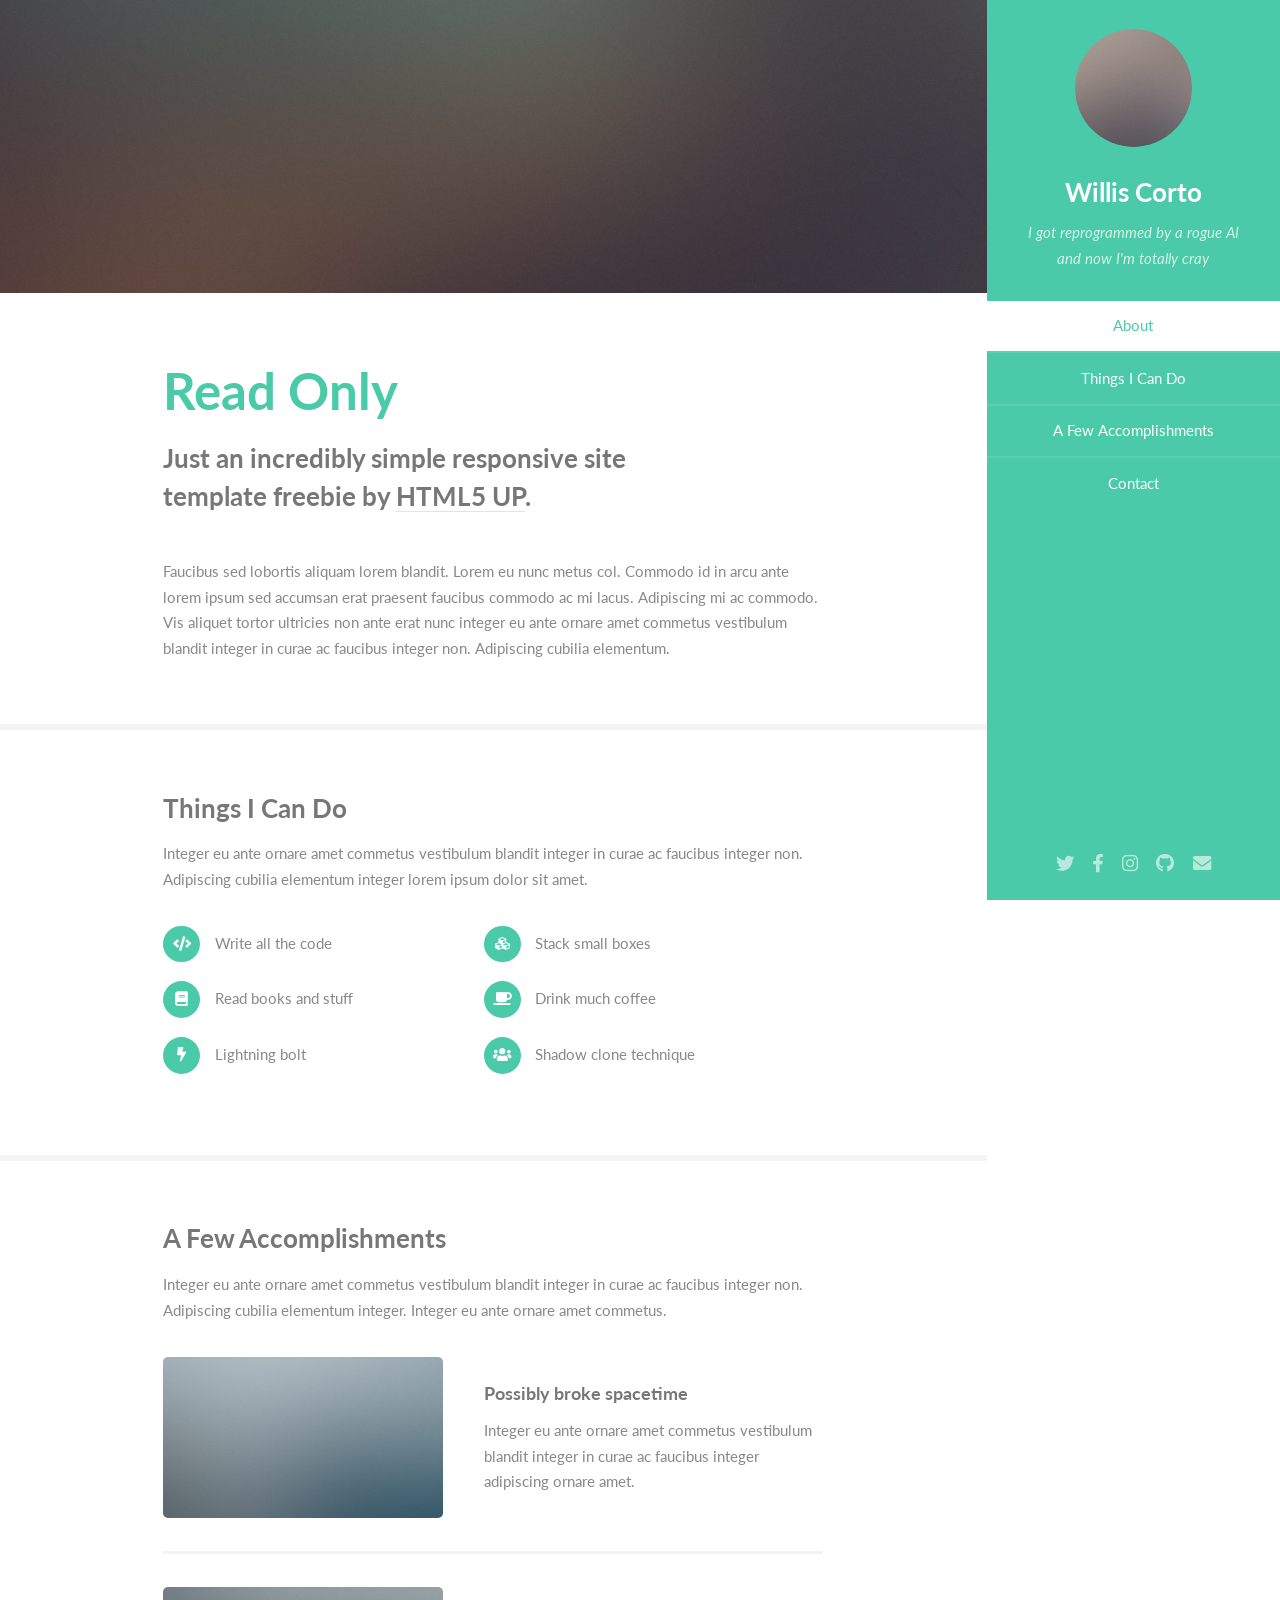
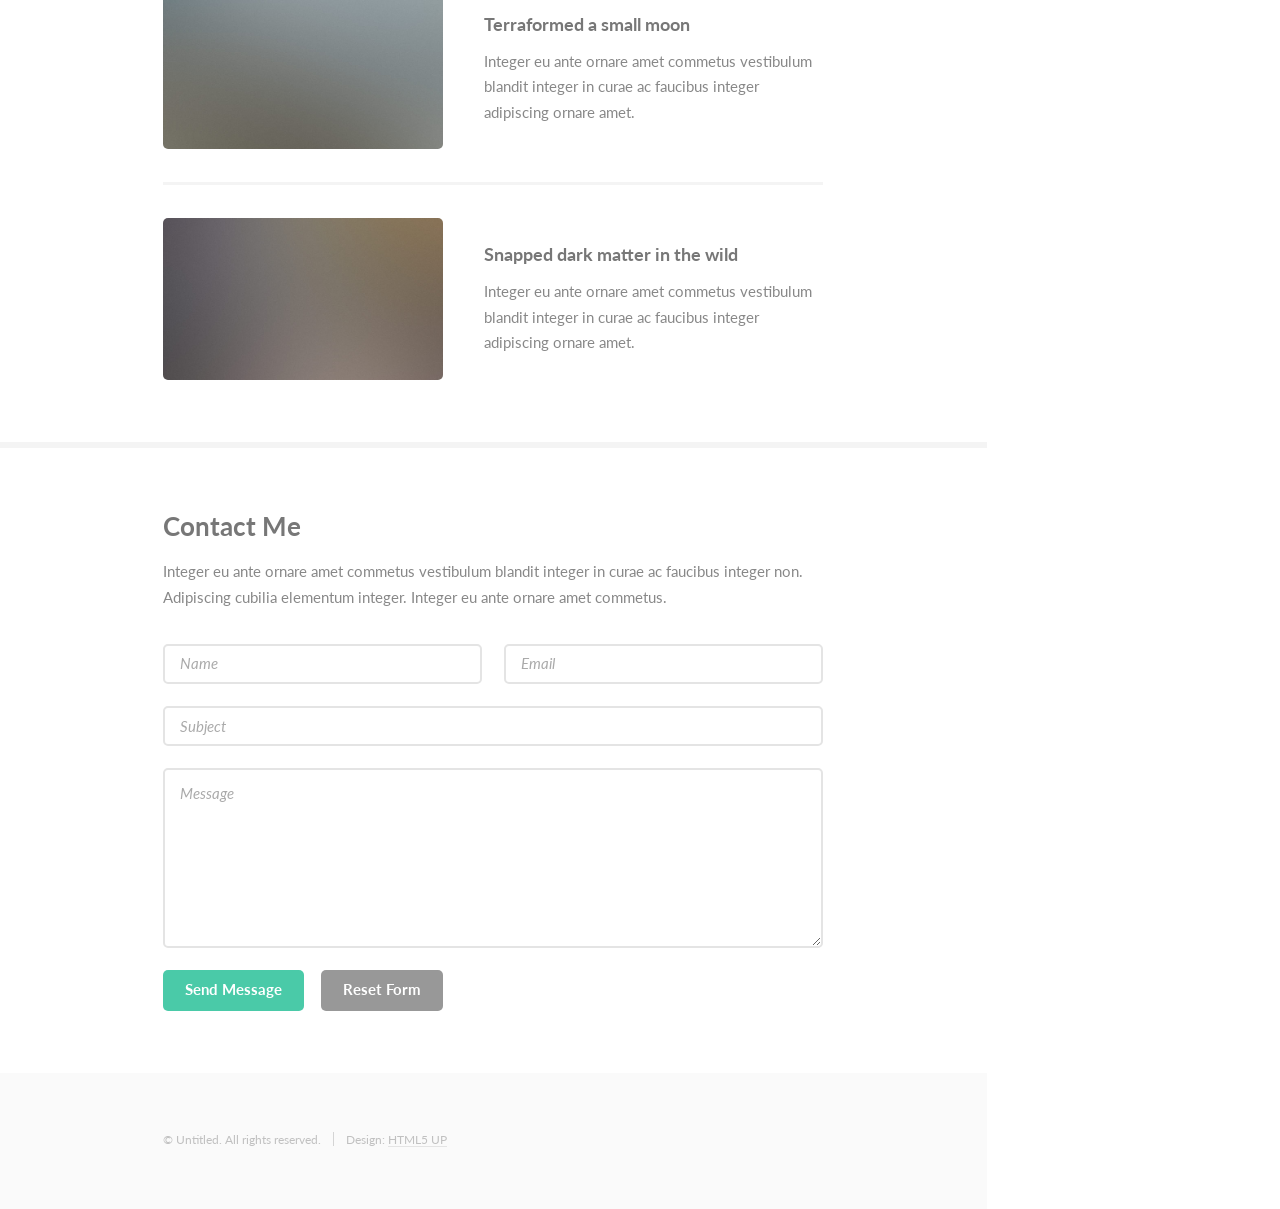
<file: bonam-site/index.html>
<!DOCTYPE HTML>
<!--
	Read Only by HTML5 UP
	html5up.net | @ajlkn
	Free for personal and commercial use under the CCA 3.0 license (html5up.net/license)
-->
<html>
	<head>
		<title>Read Only by HTML5 UP</title>
		<meta charset="utf-8" />
		<meta name="viewport" content="width=device-width, initial-scale=1, user-scalable=no" />
		<link rel="stylesheet" href="assets/css/main.css" />
	</head>
	<body class="is-preload">

		<!-- Header -->
			<section id="header">
				<header>
					<span class="image avatar"><img src="images/avatar.jpg" alt="" /></span>
					<h1 id="logo"><a href="#">Willis Corto</a></h1>
					<p>I got reprogrammed by a rogue AI<br />
					and now I'm totally cray</p>
				</header>
				<nav id="nav">
					<ul>
						<li><a href="#one" class="active">About</a></li>
						<li><a href="#two">Things I Can Do</a></li>
						<li><a href="#three">A Few Accomplishments</a></li>
						<li><a href="#four">Contact</a></li>
					</ul>
				</nav>
				<footer>
					<ul class="icons">
						<li><a href="#" class="icon brands fa-twitter"><span class="label">Twitter</span></a></li>
						<li><a href="#" class="icon brands fa-facebook-f"><span class="label">Facebook</span></a></li>
						<li><a href="#" class="icon brands fa-instagram"><span class="label">Instagram</span></a></li>
						<li><a href="#" class="icon brands fa-github"><span class="label">Github</span></a></li>
						<li><a href="#" class="icon solid fa-envelope"><span class="label">Email</span></a></li>
					</ul>
				</footer>
			</section>

		<!-- Wrapper -->
			<div id="wrapper">

				<!-- Main -->
					<div id="main">

						<!-- One -->
							<section id="one">
								<div class="image main" data-position="center">
									<img src="images/banner.jpg" alt="" />
								</div>
								<div class="container">
									<header class="major">
										<h2>Read Only</h2>
										<p>Just an incredibly simple responsive site<br />
										template freebie by <a href="http://html5up.net">HTML5 UP</a>.</p>
									</header>
									<p>Faucibus sed lobortis aliquam lorem blandit. Lorem eu nunc metus col. Commodo id in arcu ante lorem ipsum sed accumsan erat praesent faucibus commodo ac mi lacus. Adipiscing mi ac commodo. Vis aliquet tortor ultricies non ante erat nunc integer eu ante ornare amet commetus vestibulum blandit integer in curae ac faucibus integer non. Adipiscing cubilia elementum.</p>
								</div>
							</section>

						<!-- Two -->
							<section id="two">
								<div class="container">
									<h3>Things I Can Do</h3>
									<p>Integer eu ante ornare amet commetus vestibulum blandit integer in curae ac faucibus integer non. Adipiscing cubilia elementum integer lorem ipsum dolor sit amet.</p>
									<ul class="feature-icons">
										<li class="icon solid fa-code">Write all the code</li>
										<li class="icon solid fa-cubes">Stack small boxes</li>
										<li class="icon solid fa-book">Read books and stuff</li>
										<li class="icon solid fa-coffee">Drink much coffee</li>
										<li class="icon solid fa-bolt">Lightning bolt</li>
										<li class="icon solid fa-users">Shadow clone technique</li>
									</ul>
								</div>
							</section>

						<!-- Three -->
							<section id="three">
								<div class="container">
									<h3>A Few Accomplishments</h3>
									<p>Integer eu ante ornare amet commetus vestibulum blandit integer in curae ac faucibus integer non. Adipiscing cubilia elementum integer. Integer eu ante ornare amet commetus.</p>
									<div class="features">
										<article>
											<a href="#" class="image"><img src="images/pic01.jpg" alt="" /></a>
											<div class="inner">
												<h4>Possibly broke spacetime</h4>
												<p>Integer eu ante ornare amet commetus vestibulum blandit integer in curae ac faucibus integer adipiscing ornare amet.</p>
											</div>
										</article>
										<article>
											<a href="#" class="image"><img src="images/pic02.jpg" alt="" /></a>
											<div class="inner">
												<h4>Terraformed a small moon</h4>
												<p>Integer eu ante ornare amet commetus vestibulum blandit integer in curae ac faucibus integer adipiscing ornare amet.</p>
											</div>
										</article>
										<article>
											<a href="#" class="image"><img src="images/pic03.jpg" alt="" /></a>
											<div class="inner">
												<h4>Snapped dark matter in the wild</h4>
												<p>Integer eu ante ornare amet commetus vestibulum blandit integer in curae ac faucibus integer adipiscing ornare amet.</p>
											</div>
										</article>
									</div>
								</div>
							</section>

						<!-- Four -->
							<section id="four">
								<div class="container">
									<h3>Contact Me</h3>
									<p>Integer eu ante ornare amet commetus vestibulum blandit integer in curae ac faucibus integer non. Adipiscing cubilia elementum integer. Integer eu ante ornare amet commetus.</p>
									<form method="post" action="#">
										<div class="row gtr-uniform">
											<div class="col-6 col-12-xsmall"><input type="text" name="name" id="name" placeholder="Name" /></div>
											<div class="col-6 col-12-xsmall"><input type="email" name="email" id="email" placeholder="Email" /></div>
											<div class="col-12"><input type="text" name="subject" id="subject" placeholder="Subject" /></div>
											<div class="col-12"><textarea name="message" id="message" placeholder="Message" rows="6"></textarea></div>
											<div class="col-12">
												<ul class="actions">
													<li><input type="submit" class="primary" value="Send Message" /></li>
													<li><input type="reset" value="Reset Form" /></li>
												</ul>
											</div>
										</div>
									</form>
								</div>
							</section>

						<!-- Five -->
						<!--
							<section id="five">
								<div class="container">
									<h3>Elements</h3>

									<section>
										<h4>Text</h4>
										<p>This is <b>bold</b> and this is <strong>strong</strong>. This is <i>italic</i> and this is <em>emphasized</em>.
										This is <sup>superscript</sup> text and this is <sub>subscript</sub> text.
										This is <u>underlined</u> and this is code: <code>for (;;) { ... }</code>. Finally, <a href="#">this is a link</a>.</p>
										<hr />
										<header>
											<h4>Heading with a Subtitle</h4>
											<p>Lorem ipsum dolor sit amet nullam id egestas urna aliquam</p>
										</header>
										<p>Nunc lacinia ante nunc ac lobortis. Interdum adipiscing gravida odio porttitor sem non mi integer non faucibus ornare mi ut ante amet placerat aliquet. Volutpat eu sed ante lacinia sapien lorem accumsan varius montes viverra nibh in adipiscing blandit tempus accumsan.</p>
										<header>
											<h5>Heading with a Subtitle</h5>
											<p>Lorem ipsum dolor sit amet nullam id egestas urna aliquam</p>
										</header>
										<p>Nunc lacinia ante nunc ac lobortis. Interdum adipiscing gravida odio porttitor sem non mi integer non faucibus ornare mi ut ante amet placerat aliquet. Volutpat eu sed ante lacinia sapien lorem accumsan varius montes viverra nibh in adipiscing blandit tempus accumsan.</p>
										<hr />
										<h2>Heading Level 2</h2>
										<h3>Heading Level 3</h3>
										<h4>Heading Level 4</h4>
										<h5>Heading Level 5</h5>
										<h6>Heading Level 6</h6>
										<hr />
										<h5>Blockquote</h5>
										<blockquote>Fringilla nisl. Donec accumsan interdum nisi, quis tincidunt felis sagittis eget tempus euismod. Vestibulum ante ipsum primis in faucibus vestibulum. Blandit adipiscing eu felis iaculis volutpat ac adipiscing accumsan faucibus. Vestibulum ante ipsum primis in faucibus lorem ipsum dolor sit amet nullam adipiscing eu felis.</blockquote>
										<h5>Preformatted</h5>
										<pre><code>i = 0;

while (!deck.isInOrder()) {
    print 'Iteration ' + i;
    deck.shuffle();
    i++;
}

print 'It took ' + i + ' iterations to sort the deck.';</code></pre>
									</section>

									<section>
										<h4>Lists</h4>
										<div class="row">
											<div class="col-6 col-12-xsmall">
												<h5>Unordered</h5>
												<ul>
													<li>Dolor pulvinar etiam magna etiam.</li>
													<li>Sagittis adipiscing lorem eleifend.</li>
													<li>Felis enim feugiat dolore viverra.</li>
												</ul>
												<h5>Alternate</h5>
												<ul class="alt">
													<li>Dolor pulvinar etiam magna etiam.</li>
													<li>Sagittis adipiscing lorem eleifend.</li>
													<li>Felis enim feugiat dolore viverra.</li>
												</ul>
											</div>
											<div class="col-6 col-12-xsmall">
												<h5>Ordered</h5>
												<ol>
													<li>Dolor pulvinar etiam magna etiam.</li>
													<li>Etiam vel felis at lorem sed viverra.</li>
													<li>Felis enim feugiat dolore viverra.</li>
													<li>Dolor pulvinar etiam magna etiam.</li>
													<li>Etiam vel felis at lorem sed viverra.</li>
													<li>Felis enim feugiat dolore viverra.</li>
												</ol>
												<h5>Icons</h5>
												<ul class="icons">
													<li><a href="#" class="icon brands fa-twitter"><span class="label">Twitter</span></a></li>
													<li><a href="#" class="icon brands fa-facebook-f"><span class="label">Facebook</span></a></li>
													<li><a href="#" class="icon brands fa-instagram"><span class="label">Instagram</span></a></li>
													<li><a href="#" class="icon brands fa-github"><span class="label">Github</span></a></li>
													<li><a href="#" class="icon brands fa-dribbble"><span class="label">Dribbble</span></a></li>
													<li><a href="#" class="icon brands fa-tumblr"><span class="label">Tumblr</span></a></li>
												</ul>
											</div>
										</div>
										<h5>Actions</h5>
										<ul class="actions">
											<li><a href="#" class="button primary">Default</a></li>
											<li><a href="#" class="button">Default</a></li>
											<li><a href="#" class="button alt">Default</a></li>
										</ul>
										<ul class="actions small">
											<li><a href="#" class="button primary small">Small</a></li>
											<li><a href="#" class="button small">Small</a></li>
											<li><a href="#" class="button alt small">Small</a></li>
										</ul>
										<div class="row">
											<div class="col-3 col-6-medium col-12-xsmall">
												<ul class="actions stacked">
													<li><a href="#" class="button primary">Default</a></li>
													<li><a href="#" class="button">Default</a></li>
													<li><a href="#" class="button alt">Default</a></li>
												</ul>
											</div>
											<div class="col-3 col-6 col-12-xsmall">
												<ul class="actions stacked">
													<li><a href="#" class="button primary small">Small</a></li>
													<li><a href="#" class="button small">Small</a></li>
													<li><a href="#" class="button alt small">Small</a></li>
												</ul>
											</div>
											<div class="col-3 col-6-medium col-12-xsmall">
												<ul class="actions stacked">
													<li><a href="#" class="button primary fit">Default</a></li>
													<li><a href="#" class="button fit">Default</a></li>
													<li><a href="#" class="button alt fit">Default</a></li>
												</ul>
											</div>
											<div class="col-3 col-6-medium col-12-xsmall">
												<ul class="actions stacked">
													<li><a href="#" class="button primary small fit">Small</a></li>
													<li><a href="#" class="button small fit">Small</a></li>
													<li><a href="#" class="button alt small fit">Small</a></li>
												</ul>
											</div>
										</div>
									</section>

									<section>
										<h4>Table</h4>
										<h5>Default</h5>
										<div class="table-wrapper">
											<table>
												<thead>
													<tr>
														<th>Name</th>
														<th>Description</th>
														<th>Price</th>
													</tr>
												</thead>
												<tbody>
													<tr>
														<td>Item One</td>
														<td>Ante turpis integer aliquet porttitor.</td>
														<td>29.99</td>
													</tr>
													<tr>
														<td>Item Two</td>
														<td>Vis ac commodo adipiscing arcu aliquet.</td>
														<td>19.99</td>
													</tr>
													<tr>
														<td>Item Three</td>
														<td> Morbi faucibus arcu accumsan lorem.</td>
														<td>29.99</td>
													</tr>
													<tr>
														<td>Item Four</td>
														<td>Vitae integer tempus condimentum.</td>
														<td>19.99</td>
													</tr>
													<tr>
														<td>Item Five</td>
														<td>Ante turpis integer aliquet porttitor.</td>
														<td>29.99</td>
													</tr>
												</tbody>
												<tfoot>
													<tr>
														<td colspan="2"></td>
														<td>100.00</td>
													</tr>
												</tfoot>
											</table>
										</div>

										<h5>Alternate</h5>
										<div class="table-wrapper">
											<table class="alt">
												<thead>
													<tr>
														<th>Name</th>
														<th>Description</th>
														<th>Price</th>
													</tr>
												</thead>
												<tbody>
													<tr>
														<td>Item One</td>
														<td>Ante turpis integer aliquet porttitor.</td>
														<td>29.99</td>
													</tr>
													<tr>
														<td>Item Two</td>
														<td>Vis ac commodo adipiscing arcu aliquet.</td>
														<td>19.99</td>
													</tr>
													<tr>
														<td>Item Three</td>
														<td> Morbi faucibus arcu accumsan lorem.</td>
														<td>29.99</td>
													</tr>
													<tr>
														<td>Item Four</td>
														<td>Vitae integer tempus condimentum.</td>
														<td>19.99</td>
													</tr>
													<tr>
														<td>Item Five</td>
														<td>Ante turpis integer aliquet porttitor.</td>
														<td>29.99</td>
													</tr>
												</tbody>
												<tfoot>
													<tr>
														<td colspan="2"></td>
														<td>100.00</td>
													</tr>
												</tfoot>
											</table>
										</div>
									</section>

									<section>
										<h4>Buttons</h4>
										<ul class="actions">
											<li><a href="#" class="button primary">Primary</a></li>
											<li><a href="#" class="button">Default</a></li>
											<li><a href="#" class="button alt">Alternate</a></li>
										</ul>
										<ul class="actions">
											<li><a href="#" class="button primary large">Large</a></li>
											<li><a href="#" class="button">Default</a></li>
											<li><a href="#" class="button alt small">Small</a></li>
										</ul>
										<ul class="actions fit">
											<li><a href="#" class="button primary fit">Fit</a></li>
											<li><a href="#" class="button fit">Fit</a></li>
											<li><a href="#" class="button alt fit">Fit</a></li>
										</ul>
										<ul class="actions fit small">
											<li><a href="#" class="button primary fit small">Fit + Small</a></li>
											<li><a href="#" class="button fit small">Fit + Small</a></li>
											<li><a href="#" class="button alt fit small">Fit + Small</a></li>
										</ul>
										<ul class="actions">
											<li><a href="#" class="button primary icon solid fa-download">Icon</a></li>
											<li><a href="#" class="button icon solid fa-download">Icon</a></li>
											<li><a href="#" class="button alt icon solid fa-check">Icon</a></li>
										</ul>
										<ul class="actions">
											<li><span class="button primary disabled">Primary</span></li>
											<li><span class="button disabled">Default</span></li>
											<li><span class="button alt disabled">Alternate</span></li>
										</ul>
									</section>

									<section>
										<h4>Form</h4>
										<form method="post" action="#">
											<div class="row gtr-uniform">
												<div class="col-6 col-12-xsmall">
													<input type="text" name="demo-name" id="demo-name" value="" placeholder="Name" />
												</div>
												<div class="col-6 col-12-xsmall">
													<input type="email" name="demo-email" id="demo-email" value="" placeholder="Email" />
												</div>
												<div class="col-12">
													<select name="demo-category" id="demo-category">
														<option value="">- Category -</option>
														<option value="1">Manufacturing</option>
														<option value="1">Shipping</option>
														<option value="1">Administration</option>
														<option value="1">Human Resources</option>
													</select>
												</div>
												<div class="col-4 col-12-medium">
													<input type="radio" id="demo-priority-low" name="demo-priority" checked>
													<label for="demo-priority-low">Low Priority</label>
												</div>
												<div class="col-4 col-12-medium">
													<input type="radio" id="demo-priority-normal" name="demo-priority">
													<label for="demo-priority-normal">Normal Priority</label>
												</div>
												<div class="col-4 col-12-medium">
													<input type="radio" id="demo-priority-high" name="demo-priority">
													<label for="demo-priority-high">High Priority</label>
												</div>
												<div class="col-6 col-12-medium">
													<input type="checkbox" id="demo-copy" name="demo-copy">
													<label for="demo-copy">Email me a copy of this message</label>
												</div>
												<div class="col-6 col-12-medium">
													<input type="checkbox" id="demo-human" name="demo-human" checked>
													<label for="demo-human">I am a human and not a robot</label>
												</div>
												<div class="col-12">
													<textarea name="demo-message" id="demo-message" placeholder="Enter your message" rows="6"></textarea>
												</div>
												<div class="col-12">
													<ul class="actions">
														<li><input type="submit" value="Send Message" /></li>
														<li><input type="reset" value="Reset" class="alt" /></li>
													</ul>
												</div>
											</div>
										</form>
									</section>

									<section>
										<h4>Image</h4>
										<h5>Fit</h5>
										<span class="image fit"><img src="images/banner.jpg" alt="" /></span>
										<div class="box alt">
											<div class="row gtr-50 gtr-uniform">
												<div class="col-4"><span class="image fit"><img src="images/pic01.jpg" alt="" /></span></div>
												<div class="col-4"><span class="image fit"><img src="images/pic02.jpg" alt="" /></span></div>
												<div class="col-4"><span class="image fit"><img src="images/pic03.jpg" alt="" /></span></div>
												<div class="col-4"><span class="image fit"><img src="images/pic02.jpg" alt="" /></span></div>
												<div class="col-4"><span class="image fit"><img src="images/pic03.jpg" alt="" /></span></div>
												<div class="col-4"><span class="image fit"><img src="images/pic01.jpg" alt="" /></span></div>
												<div class="col-4"><span class="image fit"><img src="images/pic03.jpg" alt="" /></span></div>
												<div class="col-4"><span class="image fit"><img src="images/pic01.jpg" alt="" /></span></div>
												<div class="col-4"><span class="image fit"><img src="images/pic02.jpg" alt="" /></span></div>
											</div>
										</div>
										<h5>Left &amp; Right</h5>
										<p><span class="image left"><img src="images/avatar.jpg" alt="" /></span>Fringilla nisl. Donec accumsan interdum nisi, quis tincidunt felis sagittis eget. tempus euismod. Vestibulum ante ipsum primis in faucibus vestibulum. Blandit adipiscing eu felis iaculis volutpat ac adipiscing accumsan eu faucibus. Integer ac pellentesque praesent tincidunt felis sagittis eget. tempus euismod. Vestibulum ante ipsum primis in faucibus vestibulum. Blandit adipiscing eu felis iaculis volutpat ac adipiscing accumsan eu faucibus. Integer ac pellentesque praesent. Donec accumsan interdum nisi, quis tincidunt felis sagittis eget. tempus euismod. Vestibulum ante ipsum primis in faucibus vestibulum. Blandit adipiscing eu felis iaculis volutpat ac adipiscing accumsan eu faucibus. Integer ac pellentesque praesent tincidunt felis sagittis eget. tempus euismod. Vestibulum ante ipsum primis in faucibus vestibulum. Blandit adipiscing eu felis iaculis volutpat ac adipiscing accumsan eu faucibus. Integer ac pellentesque praesent.</p>
										<p><span class="image right"><img src="images/avatar.jpg" alt="" /></span>Fringilla nisl. Donec accumsan interdum nisi, quis tincidunt felis sagittis eget. tempus euismod. Vestibulum ante ipsum primis in faucibus vestibulum. Blandit adipiscing eu felis iaculis volutpat ac adipiscing accumsan eu faucibus. Integer ac pellentesque praesent tincidunt felis sagittis eget. tempus euismod. Vestibulum ante ipsum primis in faucibus vestibulum. Blandit adipiscing eu felis iaculis volutpat ac adipiscing accumsan eu faucibus. Integer ac pellentesque praesent. Donec accumsan interdum nisi, quis tincidunt felis sagittis eget. tempus euismod. Vestibulum ante ipsum primis in faucibus vestibulum. Blandit adipiscing eu felis iaculis volutpat ac adipiscing accumsan eu faucibus. Integer ac pellentesque praesent tincidunt felis sagittis eget. tempus euismod. Vestibulum ante ipsum primis in faucibus vestibulum. Blandit adipiscing eu felis iaculis volutpat ac adipiscing accumsan eu faucibus. Integer ac pellentesque praesent.</p>
									</section>

								</div>
							</section>
						-->

					</div>

				<!-- Footer -->
					<section id="footer">
						<div class="container">
							<ul class="copyright">
								<li>&copy; Untitled. All rights reserved.</li><li>Design: <a href="http://html5up.net">HTML5 UP</a></li>
							</ul>
						</div>
					</section>

			</div>

		<!-- Scripts -->
			<script src="assets/js/jquery.min.js"></script>
			<script src="assets/js/jquery.scrollex.min.js"></script>
			<script src="assets/js/jquery.scrolly.min.js"></script>
			<script src="assets/js/browser.min.js"></script>
			<script src="assets/js/breakpoints.min.js"></script>
			<script src="assets/js/util.js"></script>
			<script src="assets/js/main.js"></script>

	</body>
</html>
</file>
<file: bonam-site/assets/css/main.css>
@import url("fontawesome-all.min.css");
@import url("https://fonts.googleapis.com/css?family=Lato:400,400italic,700,700italic|Source+Code+Pro:400");

/*
	Read Only by HTML5 UP
	html5up.net | @ajlkn
	Free for personal and commercial use under the CCA 3.0 license (html5up.net/license)
*/

html, body, div, span, applet, object,
iframe, h1, h2, h3, h4, h5, h6, p, blockquote,
pre, a, abbr, acronym, address, big, cite,
code, del, dfn, em, img, ins, kbd, q, s, samp,
small, strike, strong, sub, sup, tt, var, b,
u, i, center, dl, dt, dd, ol, ul, li, fieldset,
form, label, legend, table, caption, tbody,
tfoot, thead, tr, th, td, article, aside,
canvas, details, embed, figure, figcaption,
footer, header, hgroup, menu, nav, output, ruby,
section, summary, time, mark, audio, video {
	margin: 0;
	padding: 0;
	border: 0;
	font-size: 100%;
	font: inherit;
	vertical-align: baseline;}

article, aside, details, figcaption, figure,
footer, header, hgroup, menu, nav, section {
	display: block;}

body {
	line-height: 1;
}

ol, ul {
	list-style: none;
}

blockquote, q {
	quotes: none;
}

	blockquote:before, blockquote:after, q:before, q:after {
		content: '';
		content: none;
	}

table {
	border-collapse: collapse;
	border-spacing: 0;
}

body {
	-webkit-text-size-adjust: none;
}

mark {
	background-color: transparent;
	color: inherit;
}

input::-moz-focus-inner {
	border: 0;
	padding: 0;
}

input, select, textarea {
	-moz-appearance: none;
	-webkit-appearance: none;
	-ms-appearance: none;
	appearance: none;
}

/* Basic */

	html {
		box-sizing: border-box;
	}

	*, *:before, *:after {
		box-sizing: inherit;
	}

	body {
		background: #fff;
	}

		body.is-preload *, body.is-preload *:before, body.is-preload *:after {
			-moz-animation: none !important;
			-webkit-animation: none !important;
			-ms-animation: none !important;
			animation: none !important;
			-moz-transition: none !important;
			-webkit-transition: none !important;
			-ms-transition: none !important;
			transition: none !important;
		}

	body, input, select, textarea {
		color: #888;
		font-family: "Lato", sans-serif;
		font-size: 16pt;
		font-weight: 400;
		line-height: 1.75em;
	}

	a {
		-moz-transition: color 0.2s ease-in-out, border-color 0.2s ease-in-out;
		-webkit-transition: color 0.2s ease-in-out, border-color 0.2s ease-in-out;
		-ms-transition: color 0.2s ease-in-out, border-color 0.2s ease-in-out;
		transition: color 0.2s ease-in-out, border-color 0.2s ease-in-out;
		border-bottom: solid 1px #e4e4e4;
		color: inherit;
		text-decoration: none;
	}

		a:hover {
			border-bottom-color: transparent;
			color: #4acaa8 !important;
		}

	strong, b {
		color: #777;
		font-weight: 700;
	}

	em, i {
		font-style: italic;
	}

	p {
		margin: 0 0 2.25em 0;
	}

	h1, h2, h3, h4, h5, h6 {
		color: #777;
		font-weight: 700;
		line-height: 1em;
		margin: 0 0 0.5625em 0;
	}

		h1 a, h2 a, h3 a, h4 a, h5 a, h6 a {
			border: 0;
			color: inherit;
			text-decoration: none;
		}

	h2 {
		font-size: 2em;
		line-height: 1.5em;
	}

	h3 {
		font-size: 1.75em;
		line-height: 1.5em;
	}

	h4 {
		font-size: 1.25em;
		line-height: 1.5em;
	}

	h5 {
		font-size: 0.9em;
		line-height: 1.5em;
	}

	h6 {
		font-size: 0.7em;
		line-height: 1.5em;
	}

	sub {
		font-size: 0.8em;
		position: relative;
		top: 0.5em;
	}

	sup {
		font-size: 0.8em;
		position: relative;
		top: -0.5em;
	}

	hr {
		border: 0;
		border-bottom: solid 2px #f4f4f4;
		margin: 2.25em 0;
	}

		hr.major {
			margin: 3.375em 0;
		}

	blockquote {
		border-left: solid 8px #e4e4e4;
		font-style: italic;
		margin: 0 0 2.25em 0;
		padding: 0.5em 0 0.5em 2em;
	}

	code {
		background: #555;
		border-radius: 5px;
		color: #fff;
		font-family: "Source Code Pro", monospace;
		font-size: 0.9em;
		margin: 0 0.25em;
		padding: 0.25em 0.65em;
	}

	pre {
		font-family: "Source Code Pro", monospace;
		font-size: 0.9em;
		margin: 0 0 2.25em 0;
	}

		pre code {
			-webkit-overflow-scrolling: touch;
			display: block;
			line-height: 1.5em;
			overflow-x: auto;
			padding: 1em 1.5em;
		}

	.align-left {
		text-align: left;
	}

	.align-center {
		text-align: center;
	}

	.align-right {
		text-align: right;
	}

/* Row */

	.row {
		display: flex;
		flex-wrap: wrap;
		box-sizing: border-box;
		align-items: stretch;
	}

		.row > * {
			box-sizing: border-box;
		}

		.row.gtr-uniform > * > :last-child {
			margin-bottom: 0;
		}

		.row.aln-left {
			justify-content: flex-start;
		}

		.row.aln-center {
			justify-content: center;
		}

		.row.aln-right {
			justify-content: flex-end;
		}

		.row.aln-top {
			align-items: flex-start;
		}

		.row.aln-middle {
			align-items: center;
		}

		.row.aln-bottom {
			align-items: flex-end;
		}

		.row > .imp {
			order: -1;
		}

		.row > .col-1 {
			width: 8.33333%;
		}

		.row > .off-1 {
			margin-left: 8.33333%;
		}

		.row > .col-2 {
			width: 16.66667%;
		}

		.row > .off-2 {
			margin-left: 16.66667%;
		}

		.row > .col-3 {
			width: 25%;
		}

		.row > .off-3 {
			margin-left: 25%;
		}

		.row > .col-4 {
			width: 33.33333%;
		}

		.row > .off-4 {
			margin-left: 33.33333%;
		}

		.row > .col-5 {
			width: 41.66667%;
		}

		.row > .off-5 {
			margin-left: 41.66667%;
		}

		.row > .col-6 {
			width: 50%;
		}

		.row > .off-6 {
			margin-left: 50%;
		}

		.row > .col-7 {
			width: 58.33333%;
		}

		.row > .off-7 {
			margin-left: 58.33333%;
		}

		.row > .col-8 {
			width: 66.66667%;
		}

		.row > .off-8 {
			margin-left: 66.66667%;
		}

		.row > .col-9 {
			width: 75%;
		}

		.row > .off-9 {
			margin-left: 75%;
		}

		.row > .col-10 {
			width: 83.33333%;
		}

		.row > .off-10 {
			margin-left: 83.33333%;
		}

		.row > .col-11 {
			width: 91.66667%;
		}

		.row > .off-11 {
			margin-left: 91.66667%;
		}

		.row > .col-12 {
			width: 100%;
		}

		.row > .off-12 {
			margin-left: 100%;
		}

		.row.gtr-0 {
			margin-top: 0;
			margin-left: 0em;
		}

			.row.gtr-0 > * {
				padding: 0 0 0 0em;
			}

			.row.gtr-0.gtr-uniform {
				margin-top: 0em;
			}

				.row.gtr-0.gtr-uniform > * {
					padding-top: 0em;
				}

		.row.gtr-25 {
			margin-top: 0;
			margin-left: -0.5em;
		}

			.row.gtr-25 > * {
				padding: 0 0 0 0.5em;
			}

			.row.gtr-25.gtr-uniform {
				margin-top: -0.5em;
			}

				.row.gtr-25.gtr-uniform > * {
					padding-top: 0.5em;
				}

		.row.gtr-50 {
			margin-top: 0;
			margin-left: -1em;
		}

			.row.gtr-50 > * {
				padding: 0 0 0 1em;
			}

			.row.gtr-50.gtr-uniform {
				margin-top: -1em;
			}

				.row.gtr-50.gtr-uniform > * {
					padding-top: 1em;
				}

		.row {
			margin-top: 0;
			margin-left: -2em;
		}

			.row > * {
				padding: 0 0 0 2em;
			}

			.row.gtr-uniform {
				margin-top: -2em;
			}

				.row.gtr-uniform > * {
					padding-top: 2em;
				}

		.row.gtr-150 {
			margin-top: 0;
			margin-left: -3em;
		}

			.row.gtr-150 > * {
				padding: 0 0 0 3em;
			}

			.row.gtr-150.gtr-uniform {
				margin-top: -3em;
			}

				.row.gtr-150.gtr-uniform > * {
					padding-top: 3em;
				}

		.row.gtr-200 {
			margin-top: 0;
			margin-left: -4em;
		}

			.row.gtr-200 > * {
				padding: 0 0 0 4em;
			}

			.row.gtr-200.gtr-uniform {
				margin-top: -4em;
			}

				.row.gtr-200.gtr-uniform > * {
					padding-top: 4em;
				}

		@media screen and (max-width: 1680px) {

			.row {
				display: flex;
				flex-wrap: wrap;
				box-sizing: border-box;
				align-items: stretch;
			}

				.row > * {
					box-sizing: border-box;
				}

				.row.gtr-uniform > * > :last-child {
					margin-bottom: 0;
				}

				.row.aln-left {
					justify-content: flex-start;
				}

				.row.aln-center {
					justify-content: center;
				}

				.row.aln-right {
					justify-content: flex-end;
				}

				.row.aln-top {
					align-items: flex-start;
				}

				.row.aln-middle {
					align-items: center;
				}

				.row.aln-bottom {
					align-items: flex-end;
				}

				.row > .imp-xlarge {
					order: -1;
				}

				.row > .col-1-xlarge {
					width: 8.33333%;
				}

				.row > .off-1-xlarge {
					margin-left: 8.33333%;
				}

				.row > .col-2-xlarge {
					width: 16.66667%;
				}

				.row > .off-2-xlarge {
					margin-left: 16.66667%;
				}

				.row > .col-3-xlarge {
					width: 25%;
				}

				.row > .off-3-xlarge {
					margin-left: 25%;
				}

				.row > .col-4-xlarge {
					width: 33.33333%;
				}

				.row > .off-4-xlarge {
					margin-left: 33.33333%;
				}

				.row > .col-5-xlarge {
					width: 41.66667%;
				}

				.row > .off-5-xlarge {
					margin-left: 41.66667%;
				}

				.row > .col-6-xlarge {
					width: 50%;
				}

				.row > .off-6-xlarge {
					margin-left: 50%;
				}

				.row > .col-7-xlarge {
					width: 58.33333%;
				}

				.row > .off-7-xlarge {
					margin-left: 58.33333%;
				}

				.row > .col-8-xlarge {
					width: 66.66667%;
				}

				.row > .off-8-xlarge {
					margin-left: 66.66667%;
				}

				.row > .col-9-xlarge {
					width: 75%;
				}

				.row > .off-9-xlarge {
					margin-left: 75%;
				}

				.row > .col-10-xlarge {
					width: 83.33333%;
				}

				.row > .off-10-xlarge {
					margin-left: 83.33333%;
				}

				.row > .col-11-xlarge {
					width: 91.66667%;
				}

				.row > .off-11-xlarge {
					margin-left: 91.66667%;
				}

				.row > .col-12-xlarge {
					width: 100%;
				}

				.row > .off-12-xlarge {
					margin-left: 100%;
				}

				.row.gtr-0 {
					margin-top: 0;
					margin-left: 0em;
				}

					.row.gtr-0 > * {
						padding: 0 0 0 0em;
					}

					.row.gtr-0.gtr-uniform {
						margin-top: 0em;
					}

						.row.gtr-0.gtr-uniform > * {
							padding-top: 0em;
						}

				.row.gtr-25 {
					margin-top: 0;
					margin-left: -0.5em;
				}

					.row.gtr-25 > * {
						padding: 0 0 0 0.5em;
					}

					.row.gtr-25.gtr-uniform {
						margin-top: -0.5em;
					}

						.row.gtr-25.gtr-uniform > * {
							padding-top: 0.5em;
						}

				.row.gtr-50 {
					margin-top: 0;
					margin-left: -1em;
				}

					.row.gtr-50 > * {
						padding: 0 0 0 1em;
					}

					.row.gtr-50.gtr-uniform {
						margin-top: -1em;
					}

						.row.gtr-50.gtr-uniform > * {
							padding-top: 1em;
						}

				.row {
					margin-top: 0;
					margin-left: -2em;
				}

					.row > * {
						padding: 0 0 0 2em;
					}

					.row.gtr-uniform {
						margin-top: -2em;
					}

						.row.gtr-uniform > * {
							padding-top: 2em;
						}

				.row.gtr-150 {
					margin-top: 0;
					margin-left: -3em;
				}

					.row.gtr-150 > * {
						padding: 0 0 0 3em;
					}

					.row.gtr-150.gtr-uniform {
						margin-top: -3em;
					}

						.row.gtr-150.gtr-uniform > * {
							padding-top: 3em;
						}

				.row.gtr-200 {
					margin-top: 0;
					margin-left: -4em;
				}

					.row.gtr-200 > * {
						padding: 0 0 0 4em;
					}

					.row.gtr-200.gtr-uniform {
						margin-top: -4em;
					}

						.row.gtr-200.gtr-uniform > * {
							padding-top: 4em;
						}

		}

		@media screen and (max-width: 1280px) {

			.row {
				display: flex;
				flex-wrap: wrap;
				box-sizing: border-box;
				align-items: stretch;
			}

				.row > * {
					box-sizing: border-box;
				}

				.row.gtr-uniform > * > :last-child {
					margin-bottom: 0;
				}

				.row.aln-left {
					justify-content: flex-start;
				}

				.row.aln-center {
					justify-content: center;
				}

				.row.aln-right {
					justify-content: flex-end;
				}

				.row.aln-top {
					align-items: flex-start;
				}

				.row.aln-middle {
					align-items: center;
				}

				.row.aln-bottom {
					align-items: flex-end;
				}

				.row > .imp-large {
					order: -1;
				}

				.row > .col-1-large {
					width: 8.33333%;
				}

				.row > .off-1-large {
					margin-left: 8.33333%;
				}

				.row > .col-2-large {
					width: 16.66667%;
				}

				.row > .off-2-large {
					margin-left: 16.66667%;
				}

				.row > .col-3-large {
					width: 25%;
				}

				.row > .off-3-large {
					margin-left: 25%;
				}

				.row > .col-4-large {
					width: 33.33333%;
				}

				.row > .off-4-large {
					margin-left: 33.33333%;
				}

				.row > .col-5-large {
					width: 41.66667%;
				}

				.row > .off-5-large {
					margin-left: 41.66667%;
				}

				.row > .col-6-large {
					width: 50%;
				}

				.row > .off-6-large {
					margin-left: 50%;
				}

				.row > .col-7-large {
					width: 58.33333%;
				}

				.row > .off-7-large {
					margin-left: 58.33333%;
				}

				.row > .col-8-large {
					width: 66.66667%;
				}

				.row > .off-8-large {
					margin-left: 66.66667%;
				}

				.row > .col-9-large {
					width: 75%;
				}

				.row > .off-9-large {
					margin-left: 75%;
				}

				.row > .col-10-large {
					width: 83.33333%;
				}

				.row > .off-10-large {
					margin-left: 83.33333%;
				}

				.row > .col-11-large {
					width: 91.66667%;
				}

				.row > .off-11-large {
					margin-left: 91.66667%;
				}

				.row > .col-12-large {
					width: 100%;
				}

				.row > .off-12-large {
					margin-left: 100%;
				}

				.row.gtr-0 {
					margin-top: 0;
					margin-left: 0em;
				}

					.row.gtr-0 > * {
						padding: 0 0 0 0em;
					}

					.row.gtr-0.gtr-uniform {
						margin-top: 0em;
					}

						.row.gtr-0.gtr-uniform > * {
							padding-top: 0em;
						}

				.row.gtr-25 {
					margin-top: 0;
					margin-left: -0.375em;
				}

					.row.gtr-25 > * {
						padding: 0 0 0 0.375em;
					}

					.row.gtr-25.gtr-uniform {
						margin-top: -0.375em;
					}

						.row.gtr-25.gtr-uniform > * {
							padding-top: 0.375em;
						}

				.row.gtr-50 {
					margin-top: 0;
					margin-left: -0.75em;
				}

					.row.gtr-50 > * {
						padding: 0 0 0 0.75em;
					}

					.row.gtr-50.gtr-uniform {
						margin-top: -0.75em;
					}

						.row.gtr-50.gtr-uniform > * {
							padding-top: 0.75em;
						}

				.row {
					margin-top: 0;
					margin-left: -1.5em;
				}

					.row > * {
						padding: 0 0 0 1.5em;
					}

					.row.gtr-uniform {
						margin-top: -1.5em;
					}

						.row.gtr-uniform > * {
							padding-top: 1.5em;
						}

				.row.gtr-150 {
					margin-top: 0;
					margin-left: -2.25em;
				}

					.row.gtr-150 > * {
						padding: 0 0 0 2.25em;
					}

					.row.gtr-150.gtr-uniform {
						margin-top: -2.25em;
					}

						.row.gtr-150.gtr-uniform > * {
							padding-top: 2.25em;
						}

				.row.gtr-200 {
					margin-top: 0;
					margin-left: -3em;
				}

					.row.gtr-200 > * {
						padding: 0 0 0 3em;
					}

					.row.gtr-200.gtr-uniform {
						margin-top: -3em;
					}

						.row.gtr-200.gtr-uniform > * {
							padding-top: 3em;
						}

		}

		@media screen and (max-width: 1024px) {

			.row {
				display: flex;
				flex-wrap: wrap;
				box-sizing: border-box;
				align-items: stretch;
			}

				.row > * {
					box-sizing: border-box;
				}

				.row.gtr-uniform > * > :last-child {
					margin-bottom: 0;
				}

				.row.aln-left {
					justify-content: flex-start;
				}

				.row.aln-center {
					justify-content: center;
				}

				.row.aln-right {
					justify-content: flex-end;
				}

				.row.aln-top {
					align-items: flex-start;
				}

				.row.aln-middle {
					align-items: center;
				}

				.row.aln-bottom {
					align-items: flex-end;
				}

				.row > .imp-medium {
					order: -1;
				}

				.row > .col-1-medium {
					width: 8.33333%;
				}

				.row > .off-1-medium {
					margin-left: 8.33333%;
				}

				.row > .col-2-medium {
					width: 16.66667%;
				}

				.row > .off-2-medium {
					margin-left: 16.66667%;
				}

				.row > .col-3-medium {
					width: 25%;
				}

				.row > .off-3-medium {
					margin-left: 25%;
				}

				.row > .col-4-medium {
					width: 33.33333%;
				}

				.row > .off-4-medium {
					margin-left: 33.33333%;
				}

				.row > .col-5-medium {
					width: 41.66667%;
				}

				.row > .off-5-medium {
					margin-left: 41.66667%;
				}

				.row > .col-6-medium {
					width: 50%;
				}

				.row > .off-6-medium {
					margin-left: 50%;
				}

				.row > .col-7-medium {
					width: 58.33333%;
				}

				.row > .off-7-medium {
					margin-left: 58.33333%;
				}

				.row > .col-8-medium {
					width: 66.66667%;
				}

				.row > .off-8-medium {
					margin-left: 66.66667%;
				}

				.row > .col-9-medium {
					width: 75%;
				}

				.row > .off-9-medium {
					margin-left: 75%;
				}

				.row > .col-10-medium {
					width: 83.33333%;
				}

				.row > .off-10-medium {
					margin-left: 83.33333%;
				}

				.row > .col-11-medium {
					width: 91.66667%;
				}

				.row > .off-11-medium {
					margin-left: 91.66667%;
				}

				.row > .col-12-medium {
					width: 100%;
				}

				.row > .off-12-medium {
					margin-left: 100%;
				}

				.row.gtr-0 {
					margin-top: 0;
					margin-left: 0em;
				}

					.row.gtr-0 > * {
						padding: 0 0 0 0em;
					}

					.row.gtr-0.gtr-uniform {
						margin-top: 0em;
					}

						.row.gtr-0.gtr-uniform > * {
							padding-top: 0em;
						}

				.row.gtr-25 {
					margin-top: 0;
					margin-left: -0.375em;
				}

					.row.gtr-25 > * {
						padding: 0 0 0 0.375em;
					}

					.row.gtr-25.gtr-uniform {
						margin-top: -0.375em;
					}

						.row.gtr-25.gtr-uniform > * {
							padding-top: 0.375em;
						}

				.row.gtr-50 {
					margin-top: 0;
					margin-left: -0.75em;
				}

					.row.gtr-50 > * {
						padding: 0 0 0 0.75em;
					}

					.row.gtr-50.gtr-uniform {
						margin-top: -0.75em;
					}

						.row.gtr-50.gtr-uniform > * {
							padding-top: 0.75em;
						}

				.row {
					margin-top: 0;
					margin-left: -1.5em;
				}

					.row > * {
						padding: 0 0 0 1.5em;
					}

					.row.gtr-uniform {
						margin-top: -1.5em;
					}

						.row.gtr-uniform > * {
							padding-top: 1.5em;
						}

				.row.gtr-150 {
					margin-top: 0;
					margin-left: -2.25em;
				}

					.row.gtr-150 > * {
						padding: 0 0 0 2.25em;
					}

					.row.gtr-150.gtr-uniform {
						margin-top: -2.25em;
					}

						.row.gtr-150.gtr-uniform > * {
							padding-top: 2.25em;
						}

				.row.gtr-200 {
					margin-top: 0;
					margin-left: -3em;
				}

					.row.gtr-200 > * {
						padding: 0 0 0 3em;
					}

					.row.gtr-200.gtr-uniform {
						margin-top: -3em;
					}

						.row.gtr-200.gtr-uniform > * {
							padding-top: 3em;
						}

		}

		@media screen and (max-width: 736px) {

			.row {
				display: flex;
				flex-wrap: wrap;
				box-sizing: border-box;
				align-items: stretch;
			}

				.row > * {
					box-sizing: border-box;
				}

				.row.gtr-uniform > * > :last-child {
					margin-bottom: 0;
				}

				.row.aln-left {
					justify-content: flex-start;
				}

				.row.aln-center {
					justify-content: center;
				}

				.row.aln-right {
					justify-content: flex-end;
				}

				.row.aln-top {
					align-items: flex-start;
				}

				.row.aln-middle {
					align-items: center;
				}

				.row.aln-bottom {
					align-items: flex-end;
				}

				.row > .imp-small {
					order: -1;
				}

				.row > .col-1-small {
					width: 8.33333%;
				}

				.row > .off-1-small {
					margin-left: 8.33333%;
				}

				.row > .col-2-small {
					width: 16.66667%;
				}

				.row > .off-2-small {
					margin-left: 16.66667%;
				}

				.row > .col-3-small {
					width: 25%;
				}

				.row > .off-3-small {
					margin-left: 25%;
				}

				.row > .col-4-small {
					width: 33.33333%;
				}

				.row > .off-4-small {
					margin-left: 33.33333%;
				}

				.row > .col-5-small {
					width: 41.66667%;
				}

				.row > .off-5-small {
					margin-left: 41.66667%;
				}

				.row > .col-6-small {
					width: 50%;
				}

				.row > .off-6-small {
					margin-left: 50%;
				}

				.row > .col-7-small {
					width: 58.33333%;
				}

				.row > .off-7-small {
					margin-left: 58.33333%;
				}

				.row > .col-8-small {
					width: 66.66667%;
				}

				.row > .off-8-small {
					margin-left: 66.66667%;
				}

				.row > .col-9-small {
					width: 75%;
				}

				.row > .off-9-small {
					margin-left: 75%;
				}

				.row > .col-10-small {
					width: 83.33333%;
				}

				.row > .off-10-small {
					margin-left: 83.33333%;
				}

				.row > .col-11-small {
					width: 91.66667%;
				}

				.row > .off-11-small {
					margin-left: 91.66667%;
				}

				.row > .col-12-small {
					width: 100%;
				}

				.row > .off-12-small {
					margin-left: 100%;
				}

				.row.gtr-0 {
					margin-top: 0;
					margin-left: 0em;
				}

					.row.gtr-0 > * {
						padding: 0 0 0 0em;
					}

					.row.gtr-0.gtr-uniform {
						margin-top: 0em;
					}

						.row.gtr-0.gtr-uniform > * {
							padding-top: 0em;
						}

				.row.gtr-25 {
					margin-top: 0;
					margin-left: -0.3125em;
				}

					.row.gtr-25 > * {
						padding: 0 0 0 0.3125em;
					}

					.row.gtr-25.gtr-uniform {
						margin-top: -0.3125em;
					}

						.row.gtr-25.gtr-uniform > * {
							padding-top: 0.3125em;
						}

				.row.gtr-50 {
					margin-top: 0;
					margin-left: -0.625em;
				}

					.row.gtr-50 > * {
						padding: 0 0 0 0.625em;
					}

					.row.gtr-50.gtr-uniform {
						margin-top: -0.625em;
					}

						.row.gtr-50.gtr-uniform > * {
							padding-top: 0.625em;
						}

				.row {
					margin-top: 0;
					margin-left: -1.25em;
				}

					.row > * {
						padding: 0 0 0 1.25em;
					}

					.row.gtr-uniform {
						margin-top: -1.25em;
					}

						.row.gtr-uniform > * {
							padding-top: 1.25em;
						}

				.row.gtr-150 {
					margin-top: 0;
					margin-left: -1.875em;
				}

					.row.gtr-150 > * {
						padding: 0 0 0 1.875em;
					}

					.row.gtr-150.gtr-uniform {
						margin-top: -1.875em;
					}

						.row.gtr-150.gtr-uniform > * {
							padding-top: 1.875em;
						}

				.row.gtr-200 {
					margin-top: 0;
					margin-left: -2.5em;
				}

					.row.gtr-200 > * {
						padding: 0 0 0 2.5em;
					}

					.row.gtr-200.gtr-uniform {
						margin-top: -2.5em;
					}

						.row.gtr-200.gtr-uniform > * {
							padding-top: 2.5em;
						}

		}

		@media screen and (max-width: 480px) {

			.row {
				display: flex;
				flex-wrap: wrap;
				box-sizing: border-box;
				align-items: stretch;
			}

				.row > * {
					box-sizing: border-box;
				}

				.row.gtr-uniform > * > :last-child {
					margin-bottom: 0;
				}

				.row.aln-left {
					justify-content: flex-start;
				}

				.row.aln-center {
					justify-content: center;
				}

				.row.aln-right {
					justify-content: flex-end;
				}

				.row.aln-top {
					align-items: flex-start;
				}

				.row.aln-middle {
					align-items: center;
				}

				.row.aln-bottom {
					align-items: flex-end;
				}

				.row > .imp-xsmall {
					order: -1;
				}

				.row > .col-1-xsmall {
					width: 8.33333%;
				}

				.row > .off-1-xsmall {
					margin-left: 8.33333%;
				}

				.row > .col-2-xsmall {
					width: 16.66667%;
				}

				.row > .off-2-xsmall {
					margin-left: 16.66667%;
				}

				.row > .col-3-xsmall {
					width: 25%;
				}

				.row > .off-3-xsmall {
					margin-left: 25%;
				}

				.row > .col-4-xsmall {
					width: 33.33333%;
				}

				.row > .off-4-xsmall {
					margin-left: 33.33333%;
				}

				.row > .col-5-xsmall {
					width: 41.66667%;
				}

				.row > .off-5-xsmall {
					margin-left: 41.66667%;
				}

				.row > .col-6-xsmall {
					width: 50%;
				}

				.row > .off-6-xsmall {
					margin-left: 50%;
				}

				.row > .col-7-xsmall {
					width: 58.33333%;
				}

				.row > .off-7-xsmall {
					margin-left: 58.33333%;
				}

				.row > .col-8-xsmall {
					width: 66.66667%;
				}

				.row > .off-8-xsmall {
					margin-left: 66.66667%;
				}

				.row > .col-9-xsmall {
					width: 75%;
				}

				.row > .off-9-xsmall {
					margin-left: 75%;
				}

				.row > .col-10-xsmall {
					width: 83.33333%;
				}

				.row > .off-10-xsmall {
					margin-left: 83.33333%;
				}

				.row > .col-11-xsmall {
					width: 91.66667%;
				}

				.row > .off-11-xsmall {
					margin-left: 91.66667%;
				}

				.row > .col-12-xsmall {
					width: 100%;
				}

				.row > .off-12-xsmall {
					margin-left: 100%;
				}

				.row.gtr-0 {
					margin-top: 0;
					margin-left: 0em;
				}

					.row.gtr-0 > * {
						padding: 0 0 0 0em;
					}

					.row.gtr-0.gtr-uniform {
						margin-top: 0em;
					}

						.row.gtr-0.gtr-uniform > * {
							padding-top: 0em;
						}

				.row.gtr-25 {
					margin-top: 0;
					margin-left: -0.3125em;
				}

					.row.gtr-25 > * {
						padding: 0 0 0 0.3125em;
					}

					.row.gtr-25.gtr-uniform {
						margin-top: -0.3125em;
					}

						.row.gtr-25.gtr-uniform > * {
							padding-top: 0.3125em;
						}

				.row.gtr-50 {
					margin-top: 0;
					margin-left: -0.625em;
				}

					.row.gtr-50 > * {
						padding: 0 0 0 0.625em;
					}

					.row.gtr-50.gtr-uniform {
						margin-top: -0.625em;
					}

						.row.gtr-50.gtr-uniform > * {
							padding-top: 0.625em;
						}

				.row {
					margin-top: 0;
					margin-left: -1.25em;
				}

					.row > * {
						padding: 0 0 0 1.25em;
					}

					.row.gtr-uniform {
						margin-top: -1.25em;
					}

						.row.gtr-uniform > * {
							padding-top: 1.25em;
						}

				.row.gtr-150 {
					margin-top: 0;
					margin-left: -1.875em;
				}

					.row.gtr-150 > * {
						padding: 0 0 0 1.875em;
					}

					.row.gtr-150.gtr-uniform {
						margin-top: -1.875em;
					}

						.row.gtr-150.gtr-uniform > * {
							padding-top: 1.875em;
						}

				.row.gtr-200 {
					margin-top: 0;
					margin-left: -2.5em;
				}

					.row.gtr-200 > * {
						padding: 0 0 0 2.5em;
					}

					.row.gtr-200.gtr-uniform {
						margin-top: -2.5em;
					}

						.row.gtr-200.gtr-uniform > * {
							padding-top: 2.5em;
						}

		}

/* Container */

	.container {
		margin: 0 auto;
		max-width: calc(100% - 4.5em);
		width: 45em;
	}

		.container.xsmall {
			width: 11.25em;
		}

		.container.small {
			width: 22.5em;
		}

		.container.medium {
			width: 33.75em;
		}

		.container.large {
			width: 56.25em;
		}

		.container.xlarge {
			width: 67.5em;
		}

		.container.max {
			width: 100%;
		}

		@media screen and (max-width: 1024px) {

			.container {
				width: 100% !important;
			}

		}

		@media screen and (max-width: 480px) {

			.container {
				max-width: calc(100% - 3.375em);
			}

		}

/* Section/Article */

	section.special, article.special {
		text-align: center;
	}

	header p {
		color: #aaa;
		position: relative;
		margin: 0 0 1.6875em 0;
	}

	header h2 + p {
		font-size: 1.25em;
		margin-top: -0.5em;
		line-height: 1.5em;
	}

	header h3 + p {
		font-size: 1.1em;
		margin-top: -0.35em;
		line-height: 1.5em;
	}

	header h4 + p,
	header h5 + p,
	header h6 + p {
		font-size: 0.9em;
		margin-top: -0.25em;
		line-height: 1.5em;
	}

	header.major h2 {
		color: #4acaa8;
		font-size: 3.5em;
	}

		header.major h2 + p {
			color: #777;
			font-size: 1.75em;
			font-weight: 700;
			margin-top: -0.75em;
		}

/* Form */

	form {
		margin: 0 0 2.25em 0;
	}

	label {
		color: #777;
		display: block;
		font-size: 0.9em;
		font-weight: 700;
		margin: 0 0 1.125em 0;
	}

	input::-moz-focus-inner {
		border: 0;
		padding: 0;
	}

	input[type="text"],
	input[type="password"],
	input[type="email"],
	select,
	textarea {
		-moz-appearance: none;
		-webkit-appearance: none;
		-ms-appearance: none;
		appearance: none;
		border-radius: 5px;
		border: none;
		border: solid 2px #e4e4e4;
		color: inherit;
		display: block;
		outline: 0;
		padding: 0 1em;
		text-decoration: none;
		width: 100%;
	}

		input[type="text"]:invalid,
		input[type="password"]:invalid,
		input[type="email"]:invalid,
		select:invalid,
		textarea:invalid {
			box-shadow: none;
		}

		input[type="text"]:focus,
		input[type="password"]:focus,
		input[type="email"]:focus,
		select:focus,
		textarea:focus {
			border-color: #4acaa8;
		}

	select {
		background-image: url("data:image/svg+xml;charset=utf8,%3Csvg xmlns='http://www.w3.org/2000/svg' width='40' height='40' preserveAspectRatio='none' viewBox='0 0 40 40'%3E%3Cpath d='M9.4,12.3l10.4,10.4l10.4-10.4c0.2-0.2,0.5-0.4,0.9-0.4c0.3,0,0.6,0.1,0.9,0.4l3.3,3.3c0.2,0.2,0.4,0.5,0.4,0.9 c0,0.4-0.1,0.6-0.4,0.9L20.7,31.9c-0.2,0.2-0.5,0.4-0.9,0.4c-0.3,0-0.6-0.1-0.9-0.4L4.3,17.3c-0.2-0.2-0.4-0.5-0.4-0.9 c0-0.4,0.1-0.6,0.4-0.9l3.3-3.3c0.2-0.2,0.5-0.4,0.9-0.4S9.1,12.1,9.4,12.3z' fill='%23e4e4e4' /%3E%3C/svg%3E");
		background-size: 1.25em;
		background-repeat: no-repeat;
		background-position: calc(100% - 1em) center;
		height: 2.75em;
		padding-right: 2.75em;
		text-overflow: ellipsis;
	}

		select option {
			color: #777;
			background: #fff;
		}

		select:focus::-ms-value {
			background-color: transparent;
		}

		select::-ms-expand {
			display: none;
		}

	input[type="text"],
	input[type="password"],
	input[type="email"],
	select {
		height: 2.75em;
	}

	textarea {
		padding: 0.75em 1em;
	}

	input[type="checkbox"],
	input[type="radio"] {
		-moz-appearance: none;
		-webkit-appearance: none;
		-ms-appearance: none;
		appearance: none;
		display: block;
		float: left;
		margin-right: -2em;
		opacity: 0;
		width: 1em;
		z-index: -1;
	}

		input[type="checkbox"] + label,
		input[type="radio"] + label {
			text-decoration: none;
			color: #888;
			cursor: pointer;
			display: inline-block;
			font-size: 1em;
			font-weight: 400;
			padding-left: 2.4em;
			padding-right: 0.75em;
			position: relative;
		}

			input[type="checkbox"] + label:before,
			input[type="radio"] + label:before {
				-moz-osx-font-smoothing: grayscale;
				-webkit-font-smoothing: antialiased;
				display: inline-block;
				font-style: normal;
				font-variant: normal;
				text-rendering: auto;
				line-height: 1;
				text-transform: none !important;
				font-family: 'Font Awesome 5 Free';
				font-weight: 900;
			}

			input[type="checkbox"] + label:before,
			input[type="radio"] + label:before {
				background: #fafafa;
				border-radius: 5px;
				border: solid 2px #e4e4e4;
				content: '';
				display: inline-block;
				font-size: 0.8em;
				height: 2.0625em;
				left: 0;
				line-height: 2.0625em;
				position: absolute;
				text-align: center;
				top: 0;
				width: 2.0625em;
			}

		input[type="checkbox"]:checked + label:before,
		input[type="radio"]:checked + label:before {
			background: #989898;
			border-color: #989898;
			color: #ffffff;
			content: '\f00c';
		}

		input[type="checkbox"]:focus + label:before,
		input[type="radio"]:focus + label:before {
			border-color: #4acaa8;
		}

	input[type="checkbox"] + label:before {
		border-radius: 5px;
	}

	input[type="radio"] + label:before {
		border-radius: 100%;
	}

	::-webkit-input-placeholder {
		color: #aaa !important;
		font-style: italic;
		opacity: 1.0;
	}

	:-moz-placeholder {
		color: #aaa !important;
		font-style: italic;
		opacity: 1.0;
	}

	::-moz-placeholder {
		color: #aaa !important;
		font-style: italic;
		opacity: 1.0;
	}

	:-ms-input-placeholder {
		color: #aaa !important;
		font-style: italic;
		opacity: 1.0;
	}

/* Box */

	.box {
		border-radius: 5px;
		border: solid 2px #e4e4e4;
		margin-bottom: 2.25em;
		padding: 1.5em;
	}

		.box > :last-child,
		.box > :last-child > :last-child,
		.box > :last-child > :last-child > :last-child {
			margin-bottom: 0;
		}

		.box.alt {
			border: 0;
			border-radius: 0;
			padding: 0;
		}

/* Icon */

	.icon {
		text-decoration: none;
		border-bottom: none;
		position: relative;
	}

		.icon:before {
			-moz-osx-font-smoothing: grayscale;
			-webkit-font-smoothing: antialiased;
			display: inline-block;
			font-style: normal;
			font-variant: normal;
			text-rendering: auto;
			line-height: 1;
			text-transform: none !important;
			font-family: 'Font Awesome 5 Free';
			font-weight: 400;
		}

		.icon > .label {
			display: none;
		}

		.icon:before {
			line-height: inherit;
		}

		.icon.solid:before {
			font-weight: 900;
		}

		.icon.brands:before {
			font-family: 'Font Awesome 5 Brands';
		}

/* Image */

	.image {
		border-radius: 5px;
		border: 0;
		display: inline-block;
		position: relative;
	}

		.image[data-position] img {
			-moz-object-fit: cover;
			-webkit-object-fit: cover;
			-ms-object-fit: cover;
			object-fit: cover;
			display: block;
			position: absolute;
			top: 0;
			left: 0;
			width: 100%;
			height: 100%;
		}

		.image[data-position="top left"] img {
			-moz-object-position: top left;
			-webkit-object-position: top left;
			-ms-object-position: top left;
			object-position: top left;
		}

		.image[data-position="top"] img {
			-moz-object-position: top;
			-webkit-object-position: top;
			-ms-object-position: top;
			object-position: top;
		}

		.image[data-position="top right"] img {
			-moz-object-position: top right;
			-webkit-object-position: top right;
			-ms-object-position: top right;
			object-position: top right;
		}

		.image[data-position="right"] img {
			-moz-object-position: right;
			-webkit-object-position: right;
			-ms-object-position: right;
			object-position: right;
		}

		.image[data-position="bottom right"] img {
			-moz-object-position: bottom right;
			-webkit-object-position: bottom right;
			-ms-object-position: bottom right;
			object-position: bottom right;
		}

		.image[data-position="bottom"] img {
			-moz-object-position: bottom;
			-webkit-object-position: bottom;
			-ms-object-position: bottom;
			object-position: bottom;
		}

		.image[data-position="bottom left"] img {
			-moz-object-position: bottom left;
			-webkit-object-position: bottom left;
			-ms-object-position: bottom left;
			object-position: bottom left;
		}

		.image[data-position="left"] img {
			-moz-object-position: left;
			-webkit-object-position: left;
			-ms-object-position: left;
			object-position: left;
		}

		.image[data-position="center"] img {
			-moz-object-position: center;
			-webkit-object-position: center;
			-ms-object-position: center;
			object-position: center;
		}

		.image[data-position="25% 25%"] img {
			-moz-object-position: 25% 25%;
			-webkit-object-position: 25% 25%;
			-ms-object-position: 25% 25%;
			object-position: 25% 25%;
		}

		.image[data-position="75% 25%"] img {
			-moz-object-position: 75% 25%;
			-webkit-object-position: 75% 25%;
			-ms-object-position: 75% 25%;
			object-position: 75% 25%;
		}

		.image[data-position="75% 75%"] img {
			-moz-object-position: 75% 75%;
			-webkit-object-position: 75% 75%;
			-ms-object-position: 75% 75%;
			object-position: 75% 75%;
		}

		.image[data-position="25% 75%"] img {
			-moz-object-position: 25% 75%;
			-webkit-object-position: 25% 75%;
			-ms-object-position: 25% 75%;
			object-position: 25% 75%;
		}

		.image img {
			border-radius: 5px;
			display: block;
		}

		.image.left {
			float: left;
			margin: 0 2.5em 2em 0;
			top: 0.25em;
		}

		.image.right {
			float: right;
			margin: 0 0 2em 2.5em;
			top: 0.25em;
		}

		.image.fit {
			display: block;
			margin: 0 0 2.25em 0;
			width: 100%;
		}

			.image.fit img {
				display: block;
				width: 100%;
			}

		.image.avatar {
			border-radius: 100%;
			overflow: hidden;
		}

			.image.avatar img {
				border-radius: 100%;
				display: block;
				width: 100%;
			}

		.image.main {
			display: block;
			height: 20em;
			border-radius: 0;
		}

			.image.main img {
				border-radius: 0;
			}

/* List */

	ol {
		list-style: decimal;
		margin: 0 0 2.25em 0;
		padding-left: 1.25em;
	}

		ol li {
			padding-left: 0.25em;
		}

	ul {
		list-style: disc;
		margin: 0 0 2.25em 0;
		padding-left: 1em;
	}

		ul li {
			padding-left: 0.5em;
		}

		ul.alt {
			list-style: none;
			padding-left: 0;
		}

			ul.alt li {
				border-top: solid 2px #f4f4f4;
				padding: 0.5em 0;
			}

				ul.alt li:first-child {
					border-top: 0;
					padding-top: 0;
				}

	dl {
		margin: 0 0 2.25em 0;
	}

/* Actions */

	ul.actions {
		display: -moz-flex;
		display: -webkit-flex;
		display: -ms-flex;
		display: flex;
		cursor: default;
		list-style: none;
		margin-left: -1.125em;
		padding-left: 0;
	}

		ul.actions li {
			padding: 0 0 0 1.125em;
			vertical-align: middle;
		}

		ul.actions.special {
			-moz-justify-content: center;
			-webkit-justify-content: center;
			-ms-justify-content: center;
			justify-content: center;
			width: 100%;
			margin-left: 0;
		}

			ul.actions.special li:first-child {
				padding-left: 0;
			}

		ul.actions.stacked {
			-moz-flex-direction: column;
			-webkit-flex-direction: column;
			-ms-flex-direction: column;
			flex-direction: column;
			margin-left: 0;
		}

			ul.actions.stacked li {
				padding: 1.125em 0 0 0;
			}

				ul.actions.stacked li:first-child {
					padding-top: 0;
				}

		ul.actions.fit {
			width: calc(100% + 1.125em);
		}

			ul.actions.fit li {
				-moz-flex-grow: 1;
				-webkit-flex-grow: 1;
				-ms-flex-grow: 1;
				flex-grow: 1;
				-moz-flex-shrink: 1;
				-webkit-flex-shrink: 1;
				-ms-flex-shrink: 1;
				flex-shrink: 1;
				width: 100%;
			}

				ul.actions.fit li > * {
					width: 100%;
				}

			ul.actions.fit.stacked {
				width: 100%;
			}

		@media screen and (max-width: 480px) {

			ul.actions:not(.fixed) {
				-moz-flex-direction: column;
				-webkit-flex-direction: column;
				-ms-flex-direction: column;
				flex-direction: column;
				margin-left: 0;
				width: 100% !important;
			}

				ul.actions:not(.fixed) li {
					-moz-flex-grow: 1;
					-webkit-flex-grow: 1;
					-ms-flex-grow: 1;
					flex-grow: 1;
					-moz-flex-shrink: 1;
					-webkit-flex-shrink: 1;
					-ms-flex-shrink: 1;
					flex-shrink: 1;
					padding: 1.125em 0 0 0;
					text-align: center;
					width: 100%;
				}

					ul.actions:not(.fixed) li > * {
						width: 100%;
					}

					ul.actions:not(.fixed) li:first-child {
						padding-top: 0;
					}

					ul.actions:not(.fixed) li input[type="submit"],
					ul.actions:not(.fixed) li input[type="reset"],
					ul.actions:not(.fixed) li input[type="button"],
					ul.actions:not(.fixed) li button,
					ul.actions:not(.fixed) li .button {
						width: 100%;
					}

						ul.actions:not(.fixed) li input[type="submit"].icon:before,
						ul.actions:not(.fixed) li input[type="reset"].icon:before,
						ul.actions:not(.fixed) li input[type="button"].icon:before,
						ul.actions:not(.fixed) li button.icon:before,
						ul.actions:not(.fixed) li .button.icon:before {
							margin-left: -0.5rem;
						}

		}

/* Feature Icons */

	ul.feature-icons {
		list-style: none;
		padding-left: 0;
	}

		ul.feature-icons li {
			text-decoration: none;
			display: inline-block;
			margin: 0 0 1.6875em 0;
			padding: 0.35em 0 0 3.5em;
			position: relative;
			vertical-align: top;
			width: 48%;
		}

			ul.feature-icons li:before {
				-moz-osx-font-smoothing: grayscale;
				-webkit-font-smoothing: antialiased;
				display: inline-block;
				font-style: normal;
				font-variant: normal;
				text-rendering: auto;
				line-height: 1;
				text-transform: none !important;
				font-family: 'Font Awesome 5 Free';
				font-weight: 400;
			}

			ul.feature-icons li:before {
				background: #4acaa8;
				border-radius: 100%;
				color: #ffffff;
				display: block;
				height: 2.5em;
				left: 0;
				line-height: 2.5em;
				position: absolute;
				text-align: center;
				top: 0;
				width: 2.5em;
			}

/* Icons */

	ul.icons {
		cursor: default;
		list-style: none;
		padding-left: 0;
	}

		ul.icons li {
			display: inline-block;
			padding: 0 1em 0 0;
		}

			ul.icons li:last-child {
				padding-right: 0 !important;
			}

			ul.icons li .icon:before {
				font-size: 1.25em;
			}

/* Table */

	.table-wrapper {
		-webkit-overflow-scrolling: touch;
		overflow-x: auto;
	}

	table {
		margin: 0 0 2.25em 0;
		width: 100%;
	}

		table tbody tr {
			border: solid 2px #f4f4f4;
			border-left: 0;
			border-right: 0;
		}

			table tbody tr:nth-child(2n + 1) {
				background-color: #fafafa;
			}

		table td {
			padding: 0.75em 0.75em;
		}

		table th {
			color: #777;
			font-size: 0.9em;
			font-weight: 700;
			padding: 0 0.75em 0.75em 0.75em;
			text-align: left;
		}

		table thead {
			border-bottom: solid 4px #e4e4e4;
		}

		table tfoot {
			border-top: solid 4px #e4e4e4;
		}

		table.alt {
			border-collapse: separate;
		}

			table.alt tbody tr td {
				border: solid 2px #e4e4e4;
				border-left-width: 0;
				border-top-width: 0;
			}

				table.alt tbody tr td:first-child {
					border-left-width: 2px;
				}

			table.alt tbody tr:first-child td {
				border-top-width: 2px;
			}

			table.alt thead {
				border-bottom: 0;
			}

			table.alt tfoot {
				border-top: 0;
			}

/* Button */

	input[type="submit"],
	input[type="reset"],
	input[type="button"],
	.button {
		-moz-appearance: none;
		-webkit-appearance: none;
		-ms-appearance: none;
		appearance: none;
		-moz-transition: background-color 0.2s ease-in-out, color 0.2s ease-in-out;
		-webkit-transition: background-color 0.2s ease-in-out, color 0.2s ease-in-out;
		-ms-transition: background-color 0.2s ease-in-out, color 0.2s ease-in-out;
		transition: background-color 0.2s ease-in-out, color 0.2s ease-in-out;
		background-color: #989898;
		border-radius: 5px;
		border: 0;
		color: #ffffff !important;
		cursor: pointer;
		display: inline-block;
		font-weight: 700;
		height: 2.75em;
		line-height: 2.75em;
		padding: 0 1.5em;
		text-align: center;
		text-decoration: none;
		white-space: nowrap;
	}

		input[type="submit"]:hover,
		input[type="reset"]:hover,
		input[type="button"]:hover,
		.button:hover {
			background-color: #a5a5a5;
			color: #ffffff !important;
		}

		input[type="submit"]:active,
		input[type="reset"]:active,
		input[type="button"]:active,
		.button:active {
			background-color: #8b8b8b;
		}

		input[type="submit"].icon,
		input[type="reset"].icon,
		input[type="button"].icon,
		.button.icon {
			padding-left: 1.35em;
		}

			input[type="submit"].icon:before,
			input[type="reset"].icon:before,
			input[type="button"].icon:before,
			.button.icon:before {
				margin-right: 0.5em;
			}

		input[type="submit"].fit,
		input[type="reset"].fit,
		input[type="button"].fit,
		.button.fit {
			width: 100%;
		}

		input[type="submit"].small,
		input[type="reset"].small,
		input[type="button"].small,
		.button.small {
			font-size: 0.8em;
		}

		input[type="submit"].large,
		input[type="reset"].large,
		input[type="button"].large,
		.button.large {
			font-size: 1.35em;
		}

		input[type="submit"].alt,
		input[type="reset"].alt,
		input[type="button"].alt,
		.button.alt {
			background-color: transparent;
			box-shadow: inset 0 0 0 2px #e4e4e4;
			color: #777 !important;
		}

			input[type="submit"].alt:hover,
			input[type="reset"].alt:hover,
			input[type="button"].alt:hover,
			.button.alt:hover {
				background-color: #f4f4f4;
				color: #777 !important;
			}

			input[type="submit"].alt:active,
			input[type="reset"].alt:active,
			input[type="button"].alt:active,
			.button.alt:active {
				background-color: #eaeaea;
			}

			input[type="submit"].alt.icon:before,
			input[type="reset"].alt.icon:before,
			input[type="button"].alt.icon:before,
			.button.alt.icon:before {
				color: #aaa;
			}

		input[type="submit"].primary,
		input[type="reset"].primary,
		input[type="button"].primary,
		.button.primary {
			background-color: #4acaa8;
			color: #ffffff !important;
		}

			input[type="submit"].primary:hover,
			input[type="reset"].primary:hover,
			input[type="button"].primary:hover,
			.button.primary:hover {
				background-color: #5ed0b1;
			}

			input[type="submit"].primary:active,
			input[type="reset"].primary:active,
			input[type="button"].primary:active,
			.button.primary:active {
				background-color: #39c29d;
			}

		input[type="submit"].disabled, input[type="submit"]:disabled,
		input[type="reset"].disabled,
		input[type="reset"]:disabled,
		input[type="button"].disabled,
		input[type="button"]:disabled,
		.button.disabled,
		.button:disabled {
			background-color: #888 !important;
			box-shadow: inset 0 -0.15em 0 0 rgba(0, 0, 0, 0.15);
			color: #fff !important;
			cursor: default;
			opacity: 0.25;
		}

/* Features */

	.features article {
		border-top: solid 3px #f4f4f4;
		margin-bottom: 2.25em;
		padding-top: 2.25em;
	}

		.features article:first-child {
			border-top: 0;
			padding-top: 0;
		}

		.features article .image {
			display: inline-block;
			padding-right: 2.5em;
			vertical-align: middle;
			width: 48%;
		}

			.features article .image img {
				display: block;
				width: 100%;
			}

		.features article .inner {
			display: inline-block;
			vertical-align: middle;
			width: 50%;
		}

			.features article .inner > :last-child {
				margin-bottom: 0;
			}

/* Header */

	#header {
		display: -moz-flex;
		display: -webkit-flex;
		display: -ms-flex;
		display: flex;
		-moz-flex-direction: column;
		-webkit-flex-direction: column;
		-ms-flex-direction: column;
		flex-direction: column;
		-moz-justify-content: space-between;
		-webkit-justify-content: space-between;
		-ms-justify-content: space-between;
		justify-content: space-between;
		background: #4acaa8;
		color: #d2f2e9;
		height: 100%;
		overflow-y: auto;
		position: fixed;
		text-align: center;
		top: 0;
		width: 23em;
		right: 0;
	}

		#header h1, #header h2, #header h3, #header h4, #header h5, #header h6 {
			color: #ffffff;
		}

			#header h1 a, #header h2 a, #header h3 a, #header h4 a, #header h5 a, #header h6 a {
				color: #ffffff;
			}

		#header header p {
			color: #b7eadc;
		}

		#header a {
			color: #d2f2e9;
		}

			#header a:hover {
				color: #ffffff !important;
			}

		#header > header {
			-moz-flex-shrink: 0;
			-webkit-flex-shrink: 0;
			-ms-flex-shrink: 0;
			flex-shrink: 0;
			padding: 3em;
		}

			#header > header .avatar {
				display: block;
				margin: 0 auto 2.25em auto;
				width: 8em;
			}

			#header > header h1 {
				font-size: 1.75em;
				margin: 0;
			}

			#header > header p {
				color: #d2f2e9;
				font-style: italic;
				margin: 1em 0 0 0;
			}

		#header > footer {
			-moz-flex-shrink: 0;
			-webkit-flex-shrink: 0;
			-ms-flex-shrink: 0;
			flex-shrink: 0;
			bottom: 0;
			left: 0;
			padding: 2em;
			width: 100%;
		}

			#header > footer .icons {
				margin: 0;
			}

				#header > footer .icons li a {
					color: #b7eadc;
				}

		#header > nav {
			-moz-flex-grow: 1;
			-webkit-flex-grow: 1;
			-ms-flex-grow: 1;
			flex-grow: 1;
		}

			#header > nav ul {
				list-style: none;
				margin: 0;
				padding: 0;
			}

				#header > nav ul li {
					border-top: solid 2px #5ccfb1;
					display: block;
					padding: 0;
				}

					#header > nav ul li a {
						-moz-transition: none;
						-webkit-transition: none;
						-ms-transition: none;
						transition: none;
						border: 0;
						color: #ffffff !important;
						display: block;
						padding: 0.85em 0;
						text-decoration: none;
					}

						#header > nav ul li a.active {
							background: #fff;
							color: #4acaa8 !important;
						}

					#header > nav ul li:first-child {
						border-top: 0;
					}

/* Wrapper */

	#wrapper {
		background: #fff;
		padding-right: 23em;
	}

/* Main */

	#main > section {
		border-top: solid 6px #f4f4f4;
	}

		#main > section > .container {
			padding: 6em 0 4em 0;
		}

		#main > section:first-child {
			border-top: 0;
		}

/* Footer */

	#footer {
		background: #fafafa;
		border-top: 0;
		color: #c0c0c0;
		overflow: hidden;
		padding: 4em 0 2em 0;
	}

		#footer .copyright {
			line-height: 1em;
			list-style: none;
			padding: 0;
		}

			#footer .copyright li {
				border-left: solid 1px #d4d4d4;
				display: inline-block;
				font-size: 0.8em;
				margin-left: 1em;
				padding-left: 1em;
			}

				#footer .copyright li:first-child {
					border-left: 0;
					margin-left: 0;
					padding-left: 0;
				}

				#footer .copyright li a {
					color: inherit;
				}

/* XLarge */

	@media screen and (max-width: 1680px) {

		/* Basic */

			body, input, select, textarea {
				font-size: 13pt;
			}

		/* Header */

			#header {
				width: 21em;
			}

				#header > header {
					padding: 2em;
				}

				#header > footer {
					padding: 1.5em;
				}

		/* Wrapper */

			#wrapper {
				padding-right: 21em;
			}

		/* Main */

			#main > section > .container {
				padding: 4em 0 2em 0;
			}

	}

/* Large */

	@media screen and (max-width: 1280px) {

		/* Basic */

			body, input, select, textarea {
				font-size: 11pt;
			}

		/* Header */

			#header {
				width: 20em;
			}

		/* Wrapper */

			#wrapper {
				padding-right: 20em;
			}

	}

/* Medium */

	#titleBar {
		display: none;
	}

	@media screen and (max-width: 1024px) {

		/* Basic */

			html, body {
				overflow-x: hidden;
			}

			body, input, select, textarea {
				font-size: 12pt;
			}

		/* Image */

			.image.left, .image.right {
				max-width: 40%;
			}

				.image.left img, .image.right img {
					width: 100%;
				}

			.image.main {
				height: 20em;
			}

		/* Header */

			#header {
				-moz-backface-visibility: hidden;
				-webkit-backface-visibility: hidden;
				-ms-backface-visibility: hidden;
				backface-visibility: hidden;
				-moz-transition: -moz-transform 0.5s ease;
				-webkit-transition: -webkit-transform 0.5s ease;
				-ms-transition: -ms-transform 0.5s ease;
				transition: transform 0.5s ease;
				display: block;
				height: 100%;
				overflow-y: auto;
				position: fixed;
				top: 0;
				width: 23em;
				z-index: 10002;
				-moz-transform: translateX(23em);
				-webkit-transform: translateX(23em);
				-ms-transform: translateX(23em);
				transform: translateX(23em);
				right: 0;
			}

				#header > footer {
					bottom: auto;
					left: auto;
					margin: 0.5em 0 0 0;
					position: relative;
					right: auto;
					top: auto;
				}

		/* Wrapper */

			#wrapper {
				-moz-backface-visibility: hidden;
				-webkit-backface-visibility: hidden;
				-ms-backface-visibility: hidden;
				backface-visibility: hidden;
				-moz-transition: -moz-transform 0.5s ease;
				-webkit-transition: -webkit-transform 0.5s ease;
				-ms-transition: -ms-transform 0.5s ease;
				transition: transform 0.5s ease;
				padding: 44px 0 1px 0;
			}

		/* Header Panel */

			#titleBar {
				-moz-backface-visibility: hidden;
				-webkit-backface-visibility: hidden;
				-ms-backface-visibility: hidden;
				backface-visibility: hidden;
				-moz-transition: -moz-transform 0.5s ease;
				-webkit-transition: -webkit-transform 0.5s ease;
				-ms-transition: -ms-transform 0.5s ease;
				transition: transform 0.5s ease;
				display: block;
				height: 44px;
				left: 0;
				position: fixed;
				top: 0;
				width: 100%;
				z-index: 10001;
				background: #222;
				color: #fff;
				min-width: 320px;
			}

				#titleBar .title {
					color: #fff;
					display: block;
					font-weight: 700;
					height: 44px;
					line-height: 44px;
					padding: 0 1em;
					width: 100%;
					text-align: left;
				}

					#titleBar .title a {
						border: 0;
						text-decoration: none;
					}

				#titleBar .toggle {
					text-decoration: none;
					height: 4em;
					position: absolute;
					top: 0;
					width: 6em;
					border: 0;
					outline: 0;
					right: 0;
				}

					#titleBar .toggle:before {
						-moz-osx-font-smoothing: grayscale;
						-webkit-font-smoothing: antialiased;
						display: inline-block;
						font-style: normal;
						font-variant: normal;
						text-rendering: auto;
						line-height: 1;
						text-transform: none !important;
						font-family: 'Font Awesome 5 Free';
						font-weight: 900;
					}

					#titleBar .toggle:before {
						background: #4acaa8;
						color: #ffffff;
						content: '\f0c9';
						display: block;
						font-size: 18px;
						height: 44px;
						line-height: 44px;
						position: absolute;
						text-align: center;
						top: 0;
						width: 64px;
						right: 0;
					}

			body.header-visible #wrapper, body.header-visible #titleBar {
				-moz-transform: translateX(-23em);
				-webkit-transform: translateX(-23em);
				-ms-transform: translateX(-23em);
				transform: translateX(-23em);
			}

			body.header-visible #header {
				-moz-transform: translateX(0);
				-webkit-transform: translateX(0);
				-ms-transform: translateX(0);
				transform: translateX(0);
			}

	}

/* Small */

	@media screen and (max-width: 736px) {

		/* Basic */

			body, input, select, textarea {
				font-size: 12pt;
			}

			h1 br, h2 br, h3 br, h4 br, h5 br, h6 br {
				display: none;
			}

			h2 {
				font-size: 1.75em;
			}

			h3 {
				font-size: 1.5em;
			}

			h4 {
				font-size: 1em;
			}

		/* Image */

			.image.left {
				margin: 0 1.5em 1em 0;
			}

			.image.right {
				margin: 0 0 1em 1.5em;
			}

			.image.main {
				height: 12em;
			}

		/* Section/Article */

			header br {
				display: none;
			}

			header.major h2 {
				font-size: 2.5em;
			}

				header.major h2 + p {
					font-size: 1.5em;
				}

		/* Features */

			.features article .image {
				display: block;
				margin: 0 0 2.25em 0;
				padding-right: 0;
				width: 100%;
			}

			.features article .inner {
				display: block;
				width: 100%;
			}

		/* Header */

			#header {
				width: 17em;
				-moz-transform: translateX(17em);
				-webkit-transform: translateX(17em);
				-ms-transform: translateX(17em);
				transform: translateX(17em);
				right: 0;
			}

				#header > header {
					padding: 2em;
				}

					#header > header .avatar {
						margin: 0 auto 1.6875em auto;
						width: 6em;
					}

					#header > header h1 {
						font-size: 1.5em;
					}

					#header > header p {
						margin: 1em 0 0 0;
					}

				#header > footer {
					padding: 1.5em;
				}

		/* Main */

			#main > section > .container {
				padding: 2em 0 0 0;
			}

		/* Footer */

			#footer {
				text-align: center;
			}

				#footer .copyright li {
					border-left: 0;
					display: block;
					line-height: 1.75em;
					margin: 0.75em 0 0 0;
					padding-left: 0;
				}

					#footer .copyright li:first-child {
						margin-top: 0;
					}

		/* Header Panel */

			#titleBar .toggle {
				height: 4em;
				width: 6em;
			}

				#titleBar .toggle:before {
					font-size: 14px;
					width: 44px;
				}

			body.header-visible #wrapper, body.header-visible #titleBar {
				-moz-transform: translateX(-17em);
				-webkit-transform: translateX(-17em);
				-ms-transform: translateX(-17em);
				transform: translateX(-17em);
			}

	}

/* XSmall */

	@media screen and (max-width: 480px) {

		/* Basic */

			html, body {
				min-width: 320px;
			}

			body, input, select, textarea {
				font-size: 12pt;
			}

		/* List */

			ul.actions {
				margin: 0 0 2.25em 0;
			}

				ul.actions li {
					display: block;
					padding: 1.125em 0 0 0;
					text-align: center;
					width: 100%;
				}

					ul.actions li:first-child {
						padding-top: 0;
					}

					ul.actions li > * {
						width: 100%;
						margin: 0 !important;
					}

						ul.actions li > *.icon:before {
							margin-left: -2em;
						}

				ul.actions.small li {
					padding: 0.5625em 0 0 0;
				}

					ul.actions.small li:first-child {
						padding-top: 0;
					}

			ul.feature-icons li {
				display: block;
				width: 100%;
			}

		/* Button */

			input[type="submit"],
			input[type="reset"],
			input[type="button"],
			.button {
				padding: 0;
			}

	}
</file>
